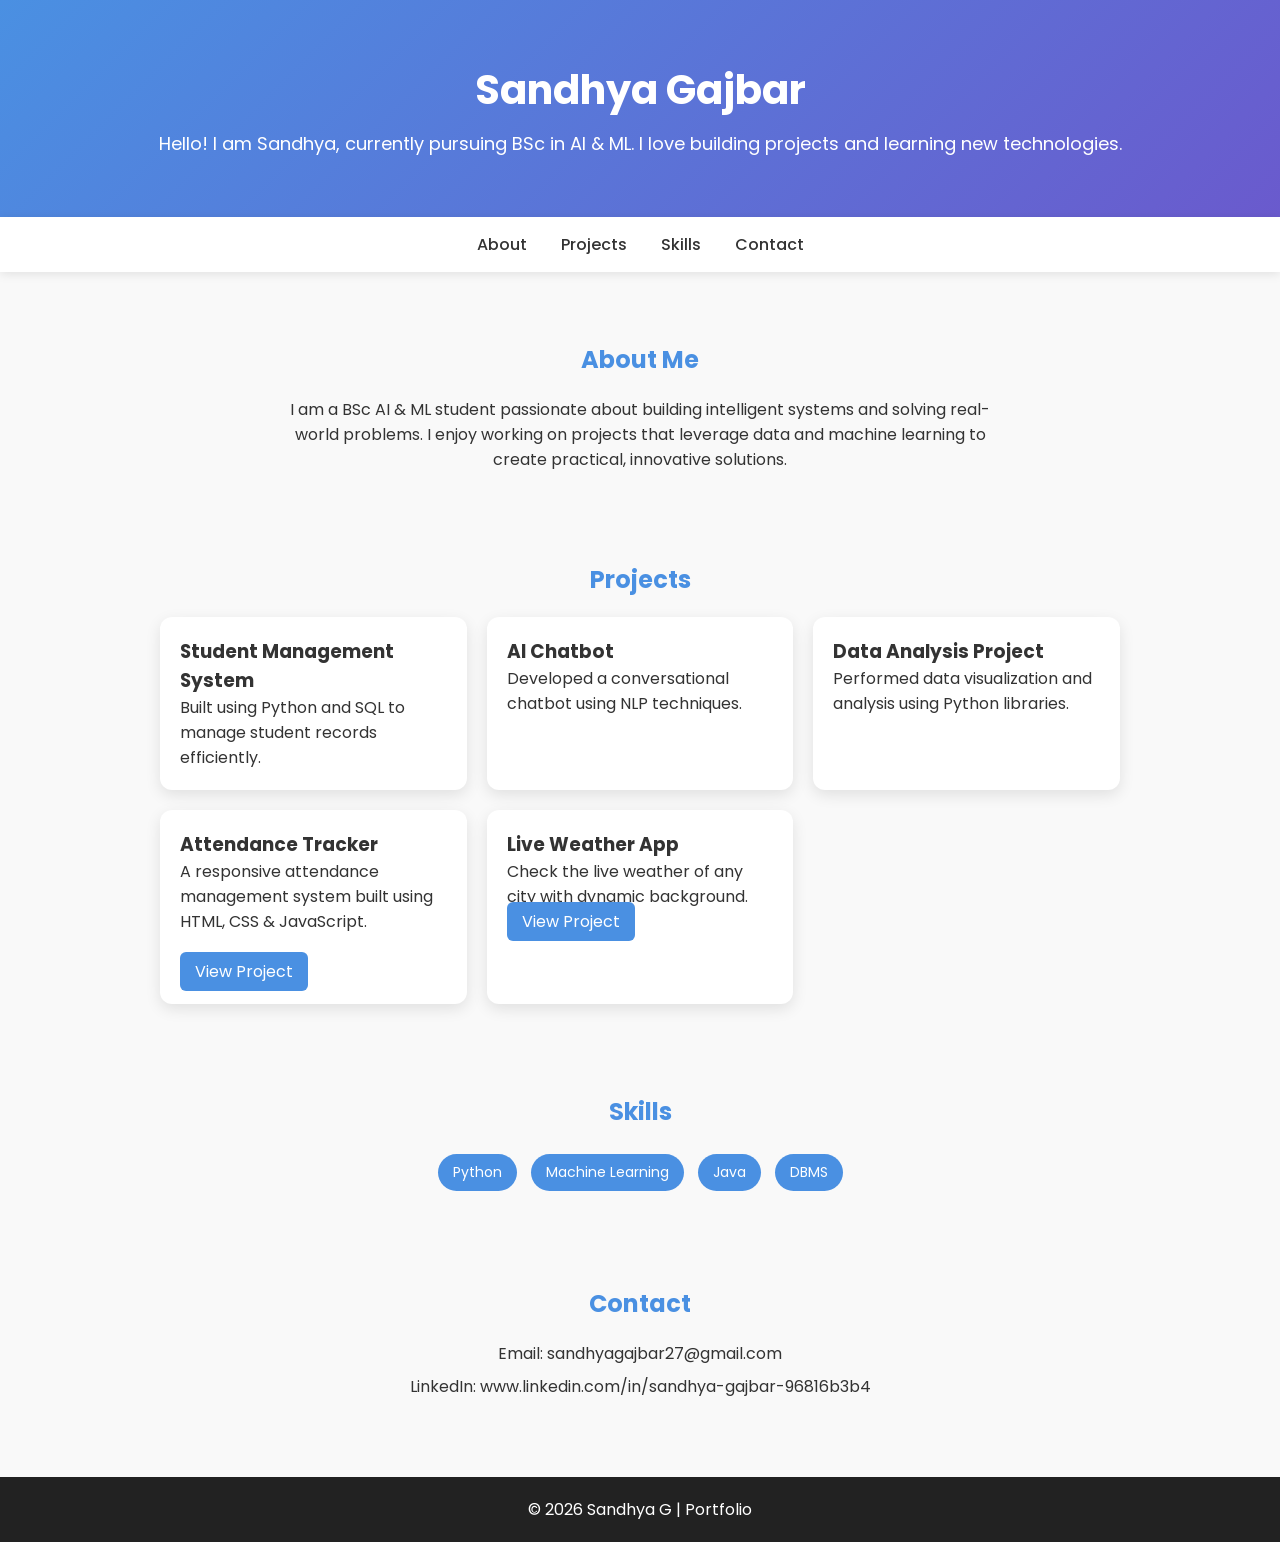
<file: index.html>
<!DOCTYPE html>
<html lang="en">
<head>
    <meta charset="UTF-8">
    <title>Sandhya | AI & ML Portfolio</title>
    <meta name="viewport" content="width=device-width, initial-scale=1.0">

    <!-- Google Font -->
    <link href="https://fonts.googleapis.com/css2?family=Poppins:wght@300;400;600&display=swap" rel="stylesheet">

    <style>
        * {
            margin: 0;
            padding: 0;
            box-sizing: border-box;
        }

        body {
            font-family: 'Poppins', sans-serif;
            background: #f9f9f9;
            color: #333;
        }

        header {
            background: linear-gradient(135deg, #4a90e2, #6a5acd);
            color: white;
            text-align: center;
            padding: 60px 20px;
        }

        header h1 {
            font-size: 40px;
        }

        header p {
            margin-top: 10px;
            font-size: 18px;
        }

        nav {
            background: white;
            padding: 15px;
            text-align: center;
            box-shadow: 0 2px 10px rgba(0,0,0,0.1);
            position: sticky;
            top: 0;
        }

        nav a {
            margin: 0 15px;
            text-decoration: none;
            color: #333;
            font-weight: 500;
            transition: 0.3s;
        }

        nav a:hover {
            color: #4a90e2;
        }

        section {
            max-width: 1000px;
            margin: 50px auto;
            padding: 20px;
        }

        h2 {
            margin-bottom: 20px;
            text-align: center;
            color: #4a90e2;
        }

        .projects {
            display: grid;
            grid-template-columns: repeat(auto-fit, minmax(250px, 1fr));
            gap: 20px;
        }

        .card {
            background: white;
            padding: 20px;
            border-radius: 12px;
            box-shadow: 0 5px 15px rgba(0,0,0,0.1);
            transition: 0.3s;
        }

        .card:hover {
            transform: translateY(-8px);
        }

        ul {
            list-style: none;
            text-align: center;
        }

        ul li {
            display: inline-block;
            background: #4a90e2;
            color: white;
            padding: 8px 15px;
            margin: 5px;
            border-radius: 20px;
            font-size: 14px;
        }

        .contact p {
            text-align: center;
            margin: 8px 0;
        }

        footer {
            text-align: center;
            padding: 20px;
            background: #222;
            color: white;
            margin-top: 50px;
        }

        @media(max-width: 600px) {
            header h1 {
                font-size: 28px;
            }
        }

    </style>
</head>

<body>

<header>
    <h1>Sandhya Gajbar</h1>
    <p>Hello! I am Sandhya, currently pursuing BSc in AI & ML. 
       I love building projects and learning new technologies.</p>
</header>

<nav>
    <a href="#about">About</a>
    <a href="#projects">Projects</a>
    <a href="#skills">Skills</a>
    <a href="#contact">Contact</a>
</nav>

<section id="about">
    <h2>About Me</h2>
    <p style="text-align:center; max-width:700px; margin:auto;">
       I am a BSc AI & ML student passionate about building intelligent systems and solving real-world problems. I enjoy working on projects that leverage data and machine learning to create practical, innovative solutions.
    </p>
</section>

<section id="projects">
    <h2>Projects</h2>
    <div class="projects">
        <div class="card">
            <h3>Student Management System</h3>
            <p>Built using Python and SQL to manage student records efficiently.</p>
        </div>

        <div class="card">
            <h3>AI Chatbot</h3>
            <p>Developed a conversational chatbot using NLP techniques.</p>
        </div>

        <div class="card">
            <h3>Data Analysis Project</h3>
            <p>Performed data visualization and analysis using Python libraries.</p>
        </div>
        
      <div class="card">
    <h3>Attendance Tracker</h3>
    <p>A responsive attendance management system built using HTML, CSS & JavaScript.</p>
    <br>
    <a href="attendance.html" target="_blank"
       style="text-decoration:none; color:white; background:#4a90e2; padding:8px 15px; border-radius:6px;">
       View Project
    </a>
</div>
        <div class="card">
  <h3>Live Weather App</h3>
  <p>Check the live weather of any city with dynamic background.</p>
  <a href="weather-api-app/weather.html" target="_blank"
     style="text-decoration:none; color:white; background:#4a90e2; padding:8px 15px; border-radius:6px;">
     View Project
  </a>
</div>
       
</section>

<section id="skills">
    <h2>Skills</h2>
    <ul>
        <li>Python</li>
        <li>Machine Learning</li>
        <li>Java</li>
        <li>DBMS</li>
    </ul>
</section>

<section id="contact" class="contact">
    <h2>Contact</h2>
    <p>Email: sandhyagajbar27@gmail.com</p>
    <p>LinkedIn: www.linkedin.com/in/sandhya-gajbar-96816b3b4</p>
</section>

<footer>
    <p>© 2026 Sandhya G | Portfolio</p>
</footer>

</body>

</html>
</file>
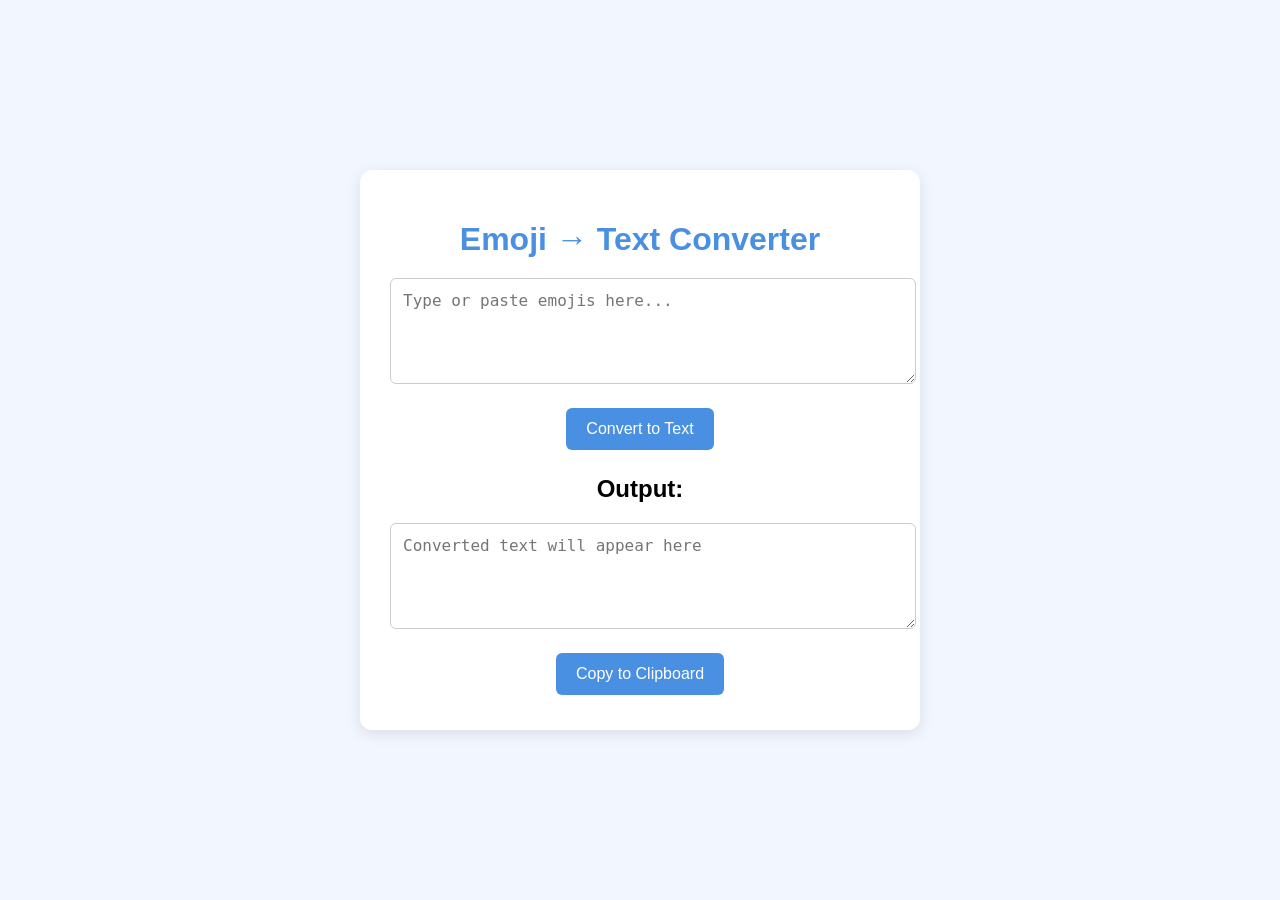
<file: emoji-to-text-app/index.html>
<!DOCTYPE html>
<html lang="en">
<head>
    <meta charset="UTF-8">
    <meta name="viewport" content="width=device-width, initial-scale=1.0">
    <title>Emoji to Text Converter</title>
    <link rel="stylesheet" href="style.css">
</head>
<body>
<div class="container">
    <h1>Emoji → Text Converter</h1>

    <textarea id="emojiInput" placeholder="Type or paste emojis here..."></textarea>
    <button id="convertBtn">Convert to Text</button>

    <h2>Output:</h2>
    <textarea id="textOutput" readonly placeholder="Converted text will appear here"></textarea>

    <button id="copyBtn">Copy to Clipboard</button>
</div>

<script src="script.js"></script>
</body>
</html>
</file>
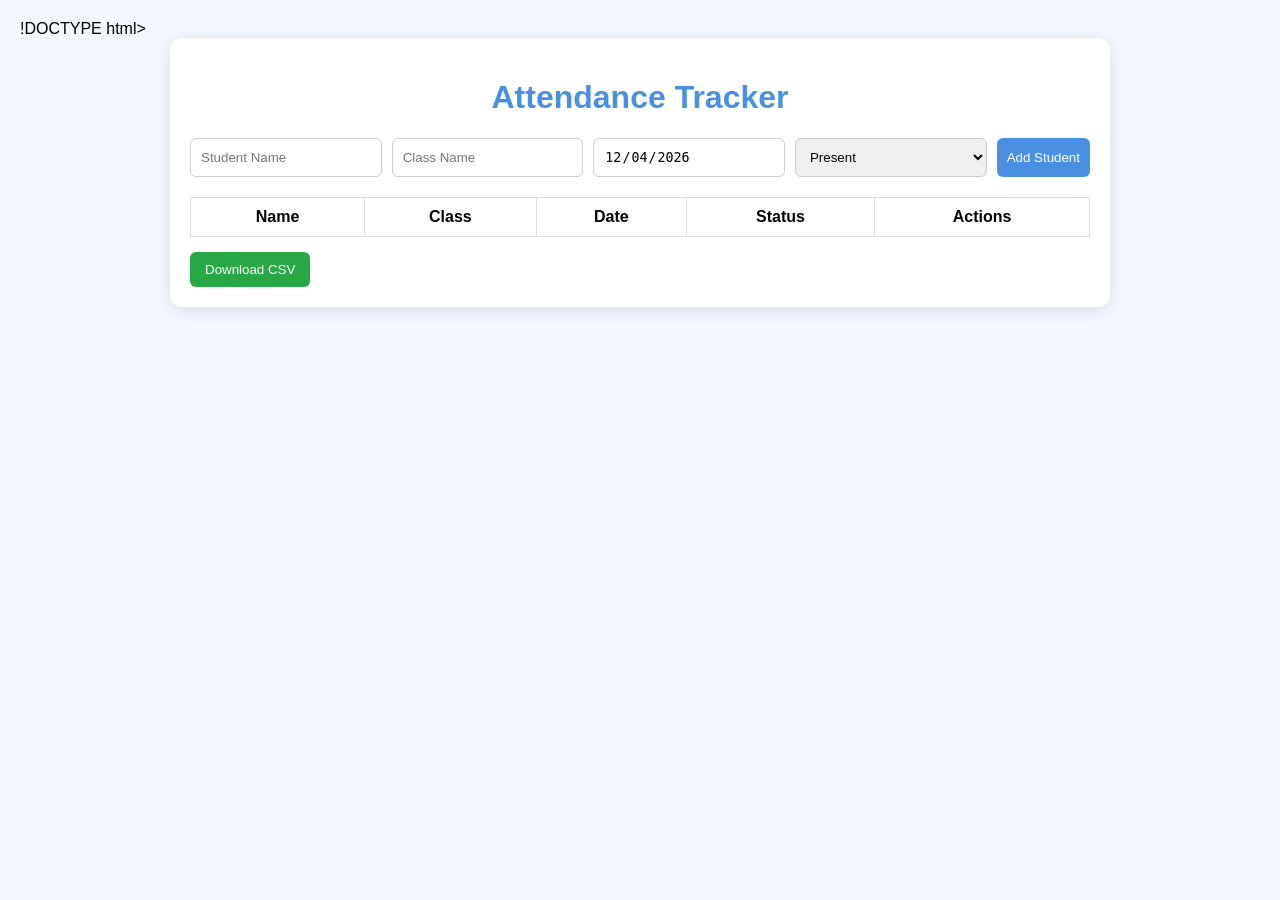
<file: attendance.html>
!DOCTYPE html>
<html>
<head>
<meta charset="UTF-8">
<meta name="viewport" content="width=device-width, initial-scale=1.0">
<title>Attendance Tracker</title>

<style>
body {
  font-family: Arial, sans-serif;
  background: #f2f6ff;
  margin: 0;
  padding: 20px;
}

.container {
  max-width: 900px;
  margin: auto;
  background: white;
  padding: 20px;
  border-radius: 12px;
  box-shadow: 0 4px 15px rgba(0,0,0,0.1);
}

h1 {
  text-align: center;
  color: #4a90e2;
}

form {
  display: flex;
  flex-wrap: wrap;
  gap: 10px;
  margin-bottom: 20px;
}

input, select, button {
  padding: 10px;
  border-radius: 6px;
  border: 1px solid #ccc;
}

input, select {
  flex: 1;
  min-width: 150px;
}

button {
  background: #4a90e2;
  color: white;
  border: none;
  cursor: pointer;
}

button:hover {
  background: #357bd8;
}

table {
  width: 100%;
  border-collapse: collapse;
}

th, td {
  padding: 10px;
  border: 1px solid #ddd;
  text-align: center;
}

.present {
  color: green;
  font-weight: bold;
}

.absent {
  color: red;
  font-weight: bold;
}

.action-btn {
  padding: 5px 8px;
  margin: 2px;
  font-size: 12px;
}

#downloadBtn {
  margin-top: 15px;
  background: #28a745;
  color: white;
  padding: 10px 15px;
  border: none;
  border-radius: 6px;
  cursor: pointer;
}

#downloadBtn:hover {
  background: #1e7e34;
}

@media (max-width: 600px) {
  form {
    flex-direction: column;
  }
}
</style>
</head>

<body>

<div class="container">
  <h1>Attendance Tracker</h1>

  <form id="attendanceForm">
    <input type="text" id="name" placeholder="Student Name" required>
    <input type="text" id="className" placeholder="Class Name" required>
    <input type="date" id="date" readonly>
    <select id="status">
      <option value="Present">Present</option>
      <option value="Absent">Absent</option>
    </select>
    <button type="submit">Add Student</button>
  </form>

  <table>
    <thead>
      <tr>
        <th>Name</th>
        <th>Class</th>
        <th>Date</th>
        <th>Status</th>
        <th>Actions</th>
      </tr>
    </thead>
    <tbody id="attendanceTable"></tbody>
  </table>
  
  <button id="downloadBtn">Download CSV</button>
</div>

<script>
// Load saved students from localStorage
let students = JSON.parse(localStorage.getItem("students")) || [];

// Auto-fill today's date
function getToday() {
  return new Date().toISOString().split("T")[0];
}
document.getElementById("date").value = getToday();

const form = document.getElementById("attendanceForm");
const table = document.getElementById("attendanceTable");

// Save students to localStorage
function saveData() {
  localStorage.setItem("students", JSON.stringify(students));
}

// Display students in table
function displayStudents() {
  table.innerHTML = "";
  students.forEach((student, index) => {
    let row = `
      <tr>
        <td>${student.name}</td>
        <td>${student.className}</td>
        <td>${student.date}</td>
        <td class="${student.status === 'Present' ? 'present' : 'absent'}">${student.status}</td>
        <td>
          <button class="action-btn" onclick="toggleStatus(${index})">Toggle</button>
          <button class="action-btn" onclick="deleteStudent(${index})">Delete</button>
        </td>
      </tr>
    `;
    table.innerHTML += row;
  });
}

// Add new student
form.addEventListener("submit", function(e) {
  e.preventDefault();
  let newStudent = {
    name: document.getElementById("name").value,
    className: document.getElementById("className").value,
    date: getToday(), // always use current date
    status: document.getElementById("status").value
  };
  students.push(newStudent);
  saveData();
  displayStudents();
  form.reset();
  document.getElementById("date").value = getToday();
});

// Toggle Present/Absent
function toggleStatus(index) {
  students[index].status = students[index].status === "Present" ? "Absent" : "Present";
  saveData();
  displayStudents();
}

// Delete student
function deleteStudent(index) {
  students.splice(index, 1);
  saveData();
  displayStudents();
}

// Download CSV
document.getElementById("downloadBtn").addEventListener("click", function() {
  if(students.length === 0) {
    alert("No students to download!");
    return;
  }
  let csv = "Name,Class,Date,Status\n";
  students.forEach(student => {
    csv += `${student.name},${student.className},${student.date},${student.status}\n`;
  });
  const hiddenElement = document.createElement("a");
  hiddenElement.href = "data:text/csv;charset=utf-8," + encodeURIComponent(csv);
  hiddenElement.download = "attendance_list.csv";
  hiddenElement.click();
});

// Display students on page load
displayStudents();
</script>

</body>
</html>
</file>
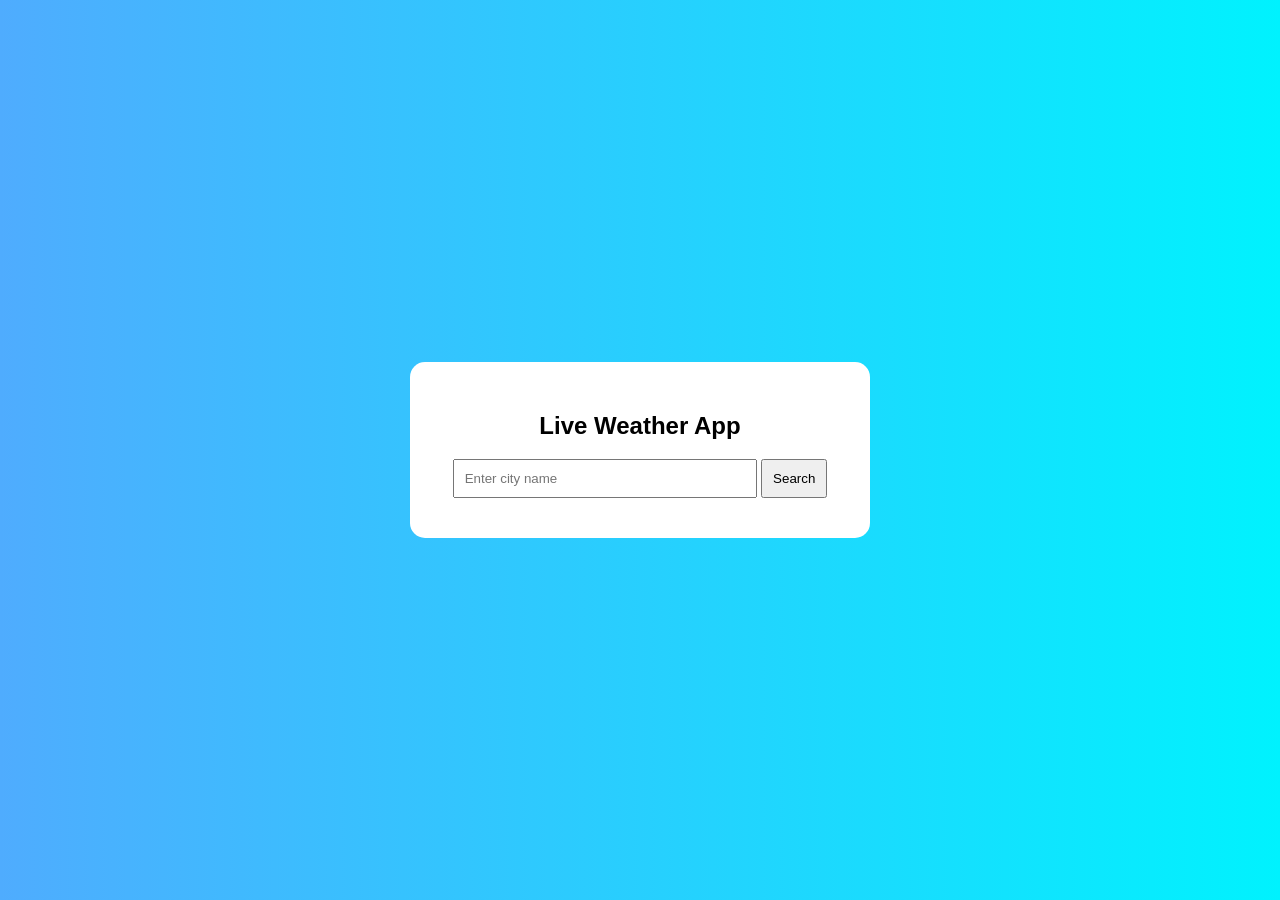
<file: weather-api-app/weather.html>
<!DOCTYPE html>
<html lang="en">
<head>
    <meta charset="UTF-8">
    <title>Live Weather App</title>
    <meta name="viewport" content="width=device-width, initial-scale=1.0">
    <link rel="stylesheet" href="style.css">
</head>
<body>
    <div class="container">
        <h2>Live Weather App</h2>

        <input type="text" id="cityInput" placeholder="Enter city name">
        <button onclick="getWeather()">Search</button>

        <div id="weatherBox" class="hidden">
            <h3 id="cityName"></h3>
            <p id="temperature"></p>
            <p id="condition"></p>
        </div>
    </div>

    <script src="script.js"></script>
</body>
</html>
</file>
<file: emoji-to-text-app/style.css>
body {
    font-family: Arial, sans-serif;
    background: #f2f6ff;
    margin: 0;
    padding: 0;
    display: flex;
    justify-content: center;
    align-items: center;
    min-height: 100vh;
}

.container {
    background: white;
    padding: 30px;
    border-radius: 12px;
    box-shadow: 0 4px 15px rgba(0,0,0,0.1);
    max-width: 500px;
    width: 90%;
    text-align: center;
}

h1 {
    color: #4a90e2;
    margin-bottom: 20px;
}

textarea {
    width: 100%;
    padding: 12px;
    margin-bottom: 15px;
    border-radius: 6px;
    border: 1px solid #ccc;
    font-size: 16px;
    min-height: 80px;
}

button {
    padding: 12px 20px;
    margin: 5px;
    border-radius: 6px;
    border: none;
    background-color: #4a90e2;
    color: white;
    font-size: 16px;
    cursor: pointer;
    transition: 0.3s;
}

button:hover {
    background-color: #357bd8;
}
</file>
<file: weather-api-app/style.css>
body {
    margin: 0;
    font-family: Arial, sans-serif;
    background: linear-gradient(to right, #4facfe, #00f2fe);
    display: flex;
    justify-content: center;
    align-items: center;
    height: 100vh;
    transition: background 0.5s ease;
}

.container {
    background: white;
    padding: 30px;
    border-radius: 15px;
    width: 90%;
    max-width: 400px;
    text-align: center;
}

input {
    width: 70%;
    padding: 10px;
    margin-bottom: 10px;
}

button {
    padding: 10px;
    cursor: pointer;
}

#weatherBox {
    margin-top: 20px;
    background: rgba(255,255,255,0.8);
    padding: 15px;
    border-radius: 10px;
}

.hidden {
    display: none;
}
</file>
